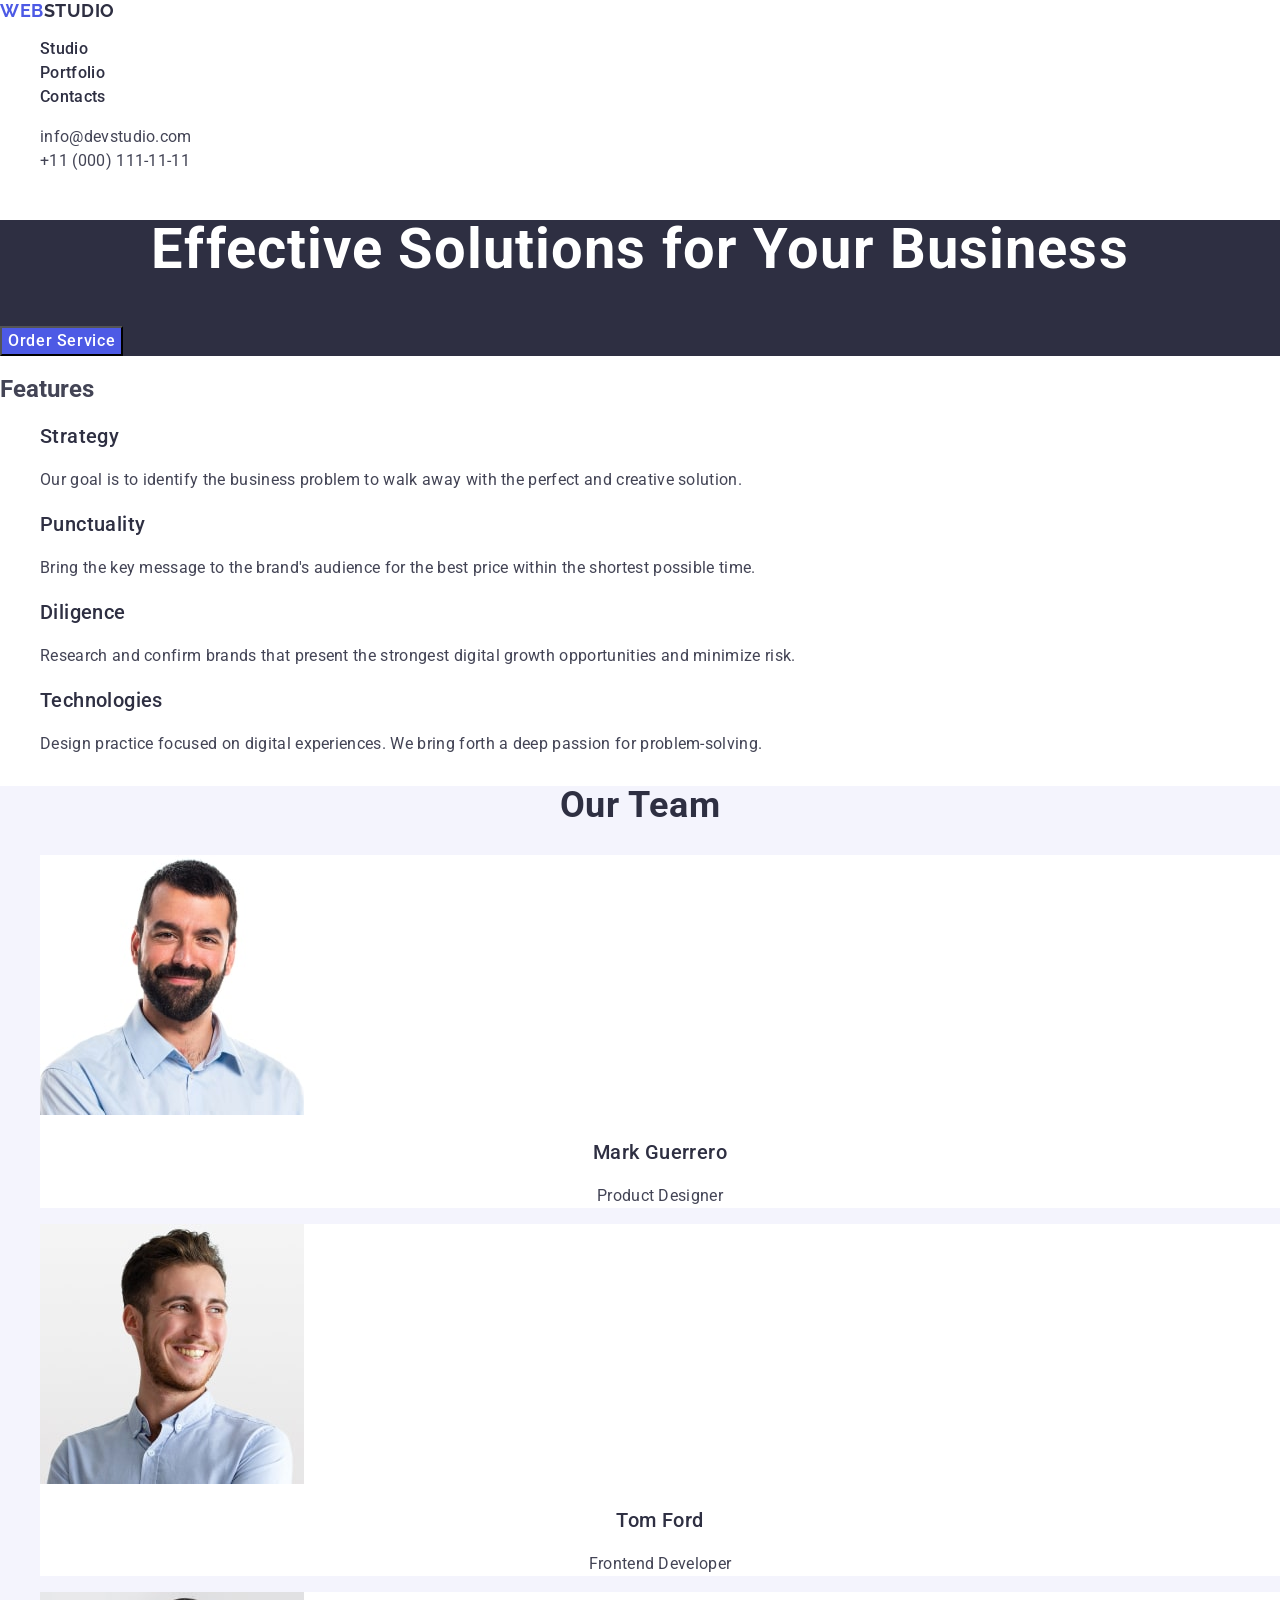
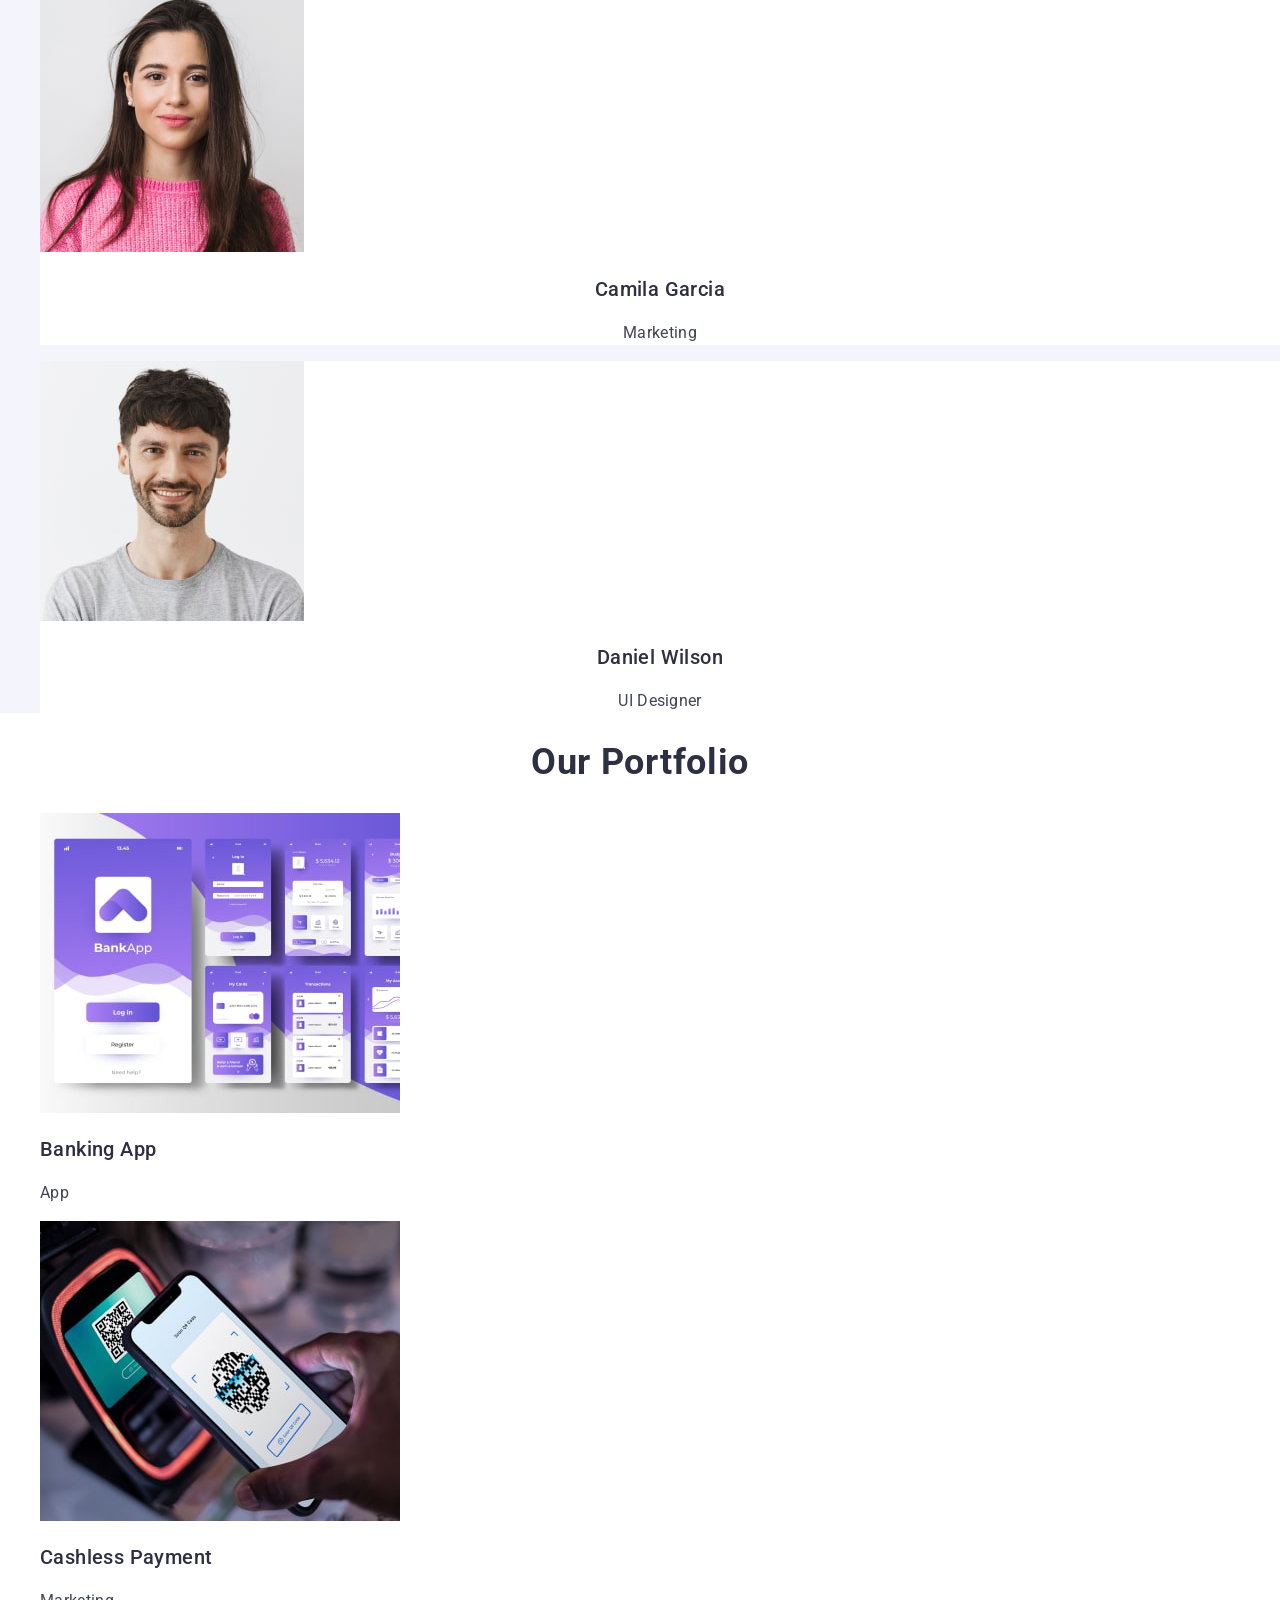
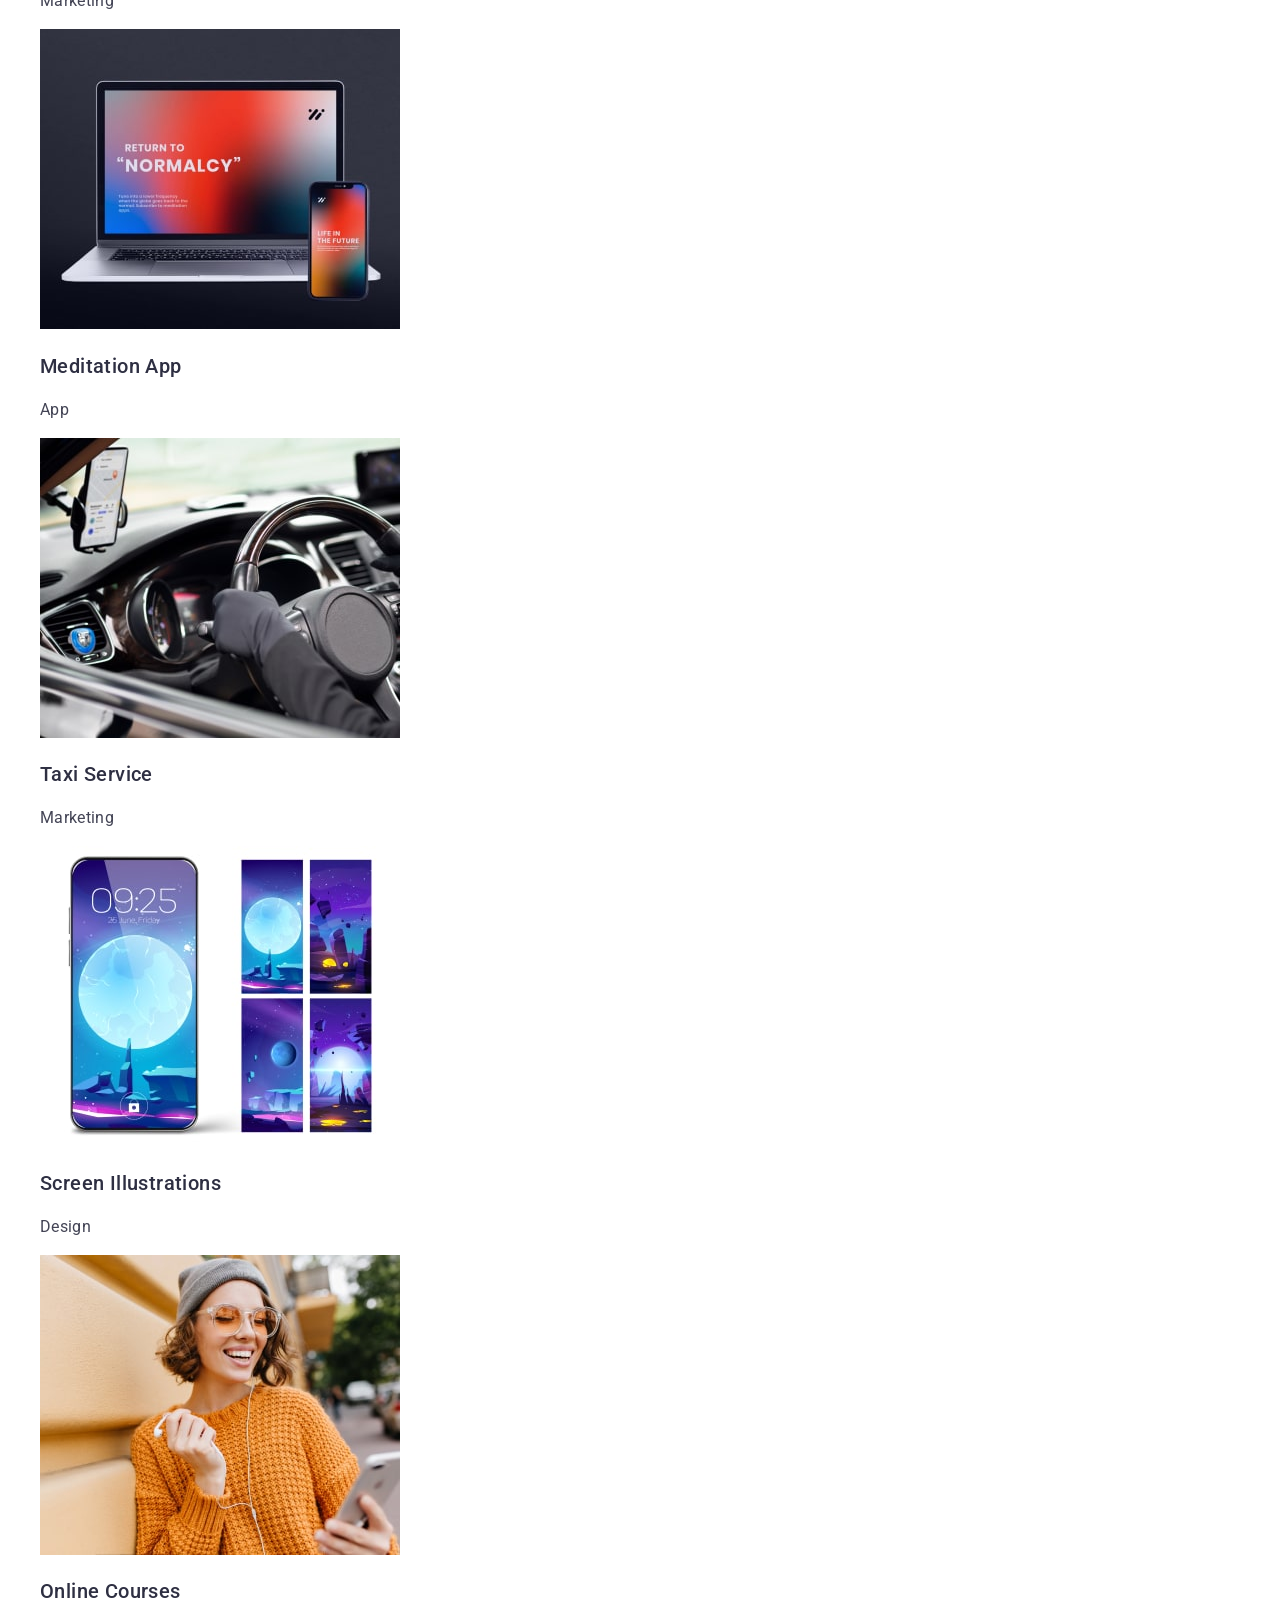
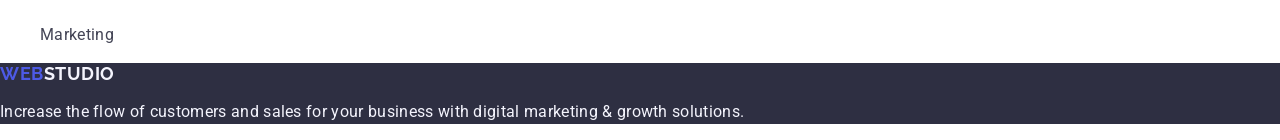
<file: index.html>
<!DOCTYPE html>
<html lang="en">
<head>
    <meta charset="UTF-8">
    <meta name="viewport" content="width=, initial-scale=1.0">
    <title>goit-markup-hw-02</title>
    <link rel="preconnect" href="https://fonts.googleapis.com">
    <link rel="preconnect" href="https://fonts.gstatic.com" crossorigin>
    <link href="https://fonts.googleapis.com/css2?family=Raleway:wght@700&family=Roboto:wght@400;500;700&display=swap"
    rel="stylesheet">   
    <link rel="stylesheet" href="https://cdnjs.cloudflare.com/ajax/libs/modern-normalize/2.0.0/modern-normalize.min.css"
        integrity="sha512-4xo8blKMVCiXpTaLzQSLSw3KFOVPWhm/TRtuPVc4WG6kUgjH6J03IBuG7JZPkcWMxJ5huwaBpOpnwYElP/m6wg=="
        crossorigin="anonymous" referrerpolicy="no-referrer" />
    <link rel="stylesheet" href="./css/styles.css" />
</head>

<body>
    <!-- Верхня лінія-->
    <header class="header">
        <nav class="header-navigation">
            <a class="header-logo" href="./index.html">Web<span class="header-accent">Studio</span></a>

            <ul class="header-menu-list">
                <li class="header-nav-item current"><a class="header-nav-link" href="./index.html">Studio</a></li>
                <li class="header-nav-item"><a class="header-nav-link" href="">Portfolio</a></li>
                <li class="header-nav-item"><a class="header-nav-link" href="">Contacts</a></li>
            </ul> 

        </nav>

        <address class="header-address">
            <ul class="header-address-list">
                <li class="header-address-item"><a class="header-address-link" href="mailto:info@devstudio.com">info@devstudio.com</a></li>
                <li class="header-address-item"><a class="header-address-link" href="tel:+110001111111">+11 (000) 111-11-11</a></li>
            </ul>
        </address>

    </header>

    <main>
        <section class="hero">

            <h1 class="hero-title">Effective Solutions for Your Business</h1>

            <button type="button" class="hero-btn">Order Service</button>

        </section>

        <section class="features">
            <h2 class="visually-hidden">Features</h2>
            <ul class="features-list">
                <li class="features-item">
                    <h3 class="features-subtitle">Strategy</h3>
                    <p class="features-item-text">Our goal is to identify the business problem to walk away with the perfect and creative solution.</p>
                </li>

                <li class="features-item">
                    <h3 class="features-subtitle">Punctuality</h3>
                    <p class="features-item-text">Bring the key message to the brand's audience for the best price within the shortest possible time.</p>
                </li>

                <li class="features-item">
                    <h3 class="features-subtitle">Diligence</h3>
                    <p class="features-item-text">Research and confirm brands that present the strongest digital growth opportunities and minimize risk.</p>
                </li>

                <li class="features-item">
                    <h3 class="features-subtitle">Technologies</h3>
                    <p class="features-item-text">Design practice focused on digital experiences. We bring forth a deep passion for problem-solving.</p>
                </li>

            </ul>

        </section>

        <!------ OUR TEAM -------->
        
        <section class="team">
            <h2 class="team-title">Our Team</h2>
            <ul class="team-list">
                <li class="team-item">
                    <img class="team-photo"
                    src="./images/img1.jpg" 
                    alt="Mark Guerrero"
                    width="264"
                    height="260">
                    <h3 class="team-subtitle">Mark Guerrero</h3>
                    <p class="team-item-text">Product Designer</p>
                </li>
            
                <li class="team-item">
                    <img class="team-photo"
                    src="./images/img2.jpg" 
                    alt="Tom Ford"
                    width="264"
                    height="260">
                    <h3 class="team-subtitle">Tom Ford</h3>
                    <p class="team-item-text">Frontend Developer</p>
                </li>
            
                <li class="team-item">
                    <img class="team-photo"
                    src="./images/img3.jpg" 
                    alt="Camila Garcia"
                    width="264"
                    height="260">
                    <h3 class="team-subtitle">Camila Garcia</h3>
                    <p class="team-item-text">Marketing</p>
                </li>
            
                <li class="team-item">
                    <img class="team-photo"
                    src="./images/img4.jpg" 
                    alt="Daniel Wilson"
                    width="264"
                    height="260">
                    <h3 class="team-subtitle">Daniel Wilson</h3>
                    <p class="team-item-text">UI Designer</p>
                </li>
            </ul>
        </section>

        <!-- -----PORTFOLIO---------->
        <section class="portfolio">

            <h2 class="portfolio-title">Our Portfolio</h2>

            <ul class="portfolio-list">
                <li class="portfolio-item">
                    <img class="portfolio-photo"
                    src="./images/img5.jpg" 
                    alt="Banking App"
                    width="360">
                    <h3 class="portfolio-subtitle">Banking App</h3>
                    <p class="portfolio-item-text">App</p>
                </li>
                <li class="portfolio-item">
                    <img class="portfolio-photo"
                    src="./images/img6.jpg" 
                    alt="Cashless Payment"
                    width="360">
                    <h3 class="portfolio-subtitle">Cashless Payment</h3>
                    <p class="portfolio-item-text">Marketing</p>
                <li class="portfolio-item">
                    <img class="portfolio-photo"
                    src="./images/img7.jpg" 
                    alt="Meditation App"
                    width="360">
                    <h3 class="portfolio-subtitle">Meditation App</h3>
                    <p class="portfolio-item-text">App</p>
                </li>
                <li class="portfolio-item">
                    <img class="portfolio-photo"
                    src="./images/img8.jpg" 
                    alt="Taxi Service"
                    width="360">
                    <h3 class="portfolio-subtitle">Taxi Service</h3>
                    <p class="portfolio-item-text">Marketing</p>
                </li>
                <li class="portfolio-item">
                    <img class="portfolio-photo"
                    src="./images/img9.jpg" 
                    alt="Screen Illustrations"
                    width="360">
                    <h3 class="portfolio-subtitle">Screen Illustrations</h3>
                    <p class="portfolio-item-text">Design</p>
                </li>
                <li class="portfolio-item">
                    <img class="portfolio-photo"
                    src="./images/img10.jpg" 
                    alt="Girl with phone"
                    width="360">
                    <h3 class="portfolio-subtitle">Online Courses</h3>
                    <p class="portfolio-item-text">Marketing</p>
                </li>
            </ul>
        </section>


    </main>

    <!-- FOOTER-->
    <footer class="footer">
        <a class="footer-logo" href="./index.html">Web<span class="footer-accent">Studio</span></a>

        <p class="footer-text">Increase the flow of customers and sales for your business with digital marketing & growth solutions.</p>

    </footer>

</body>
</html>
</file>
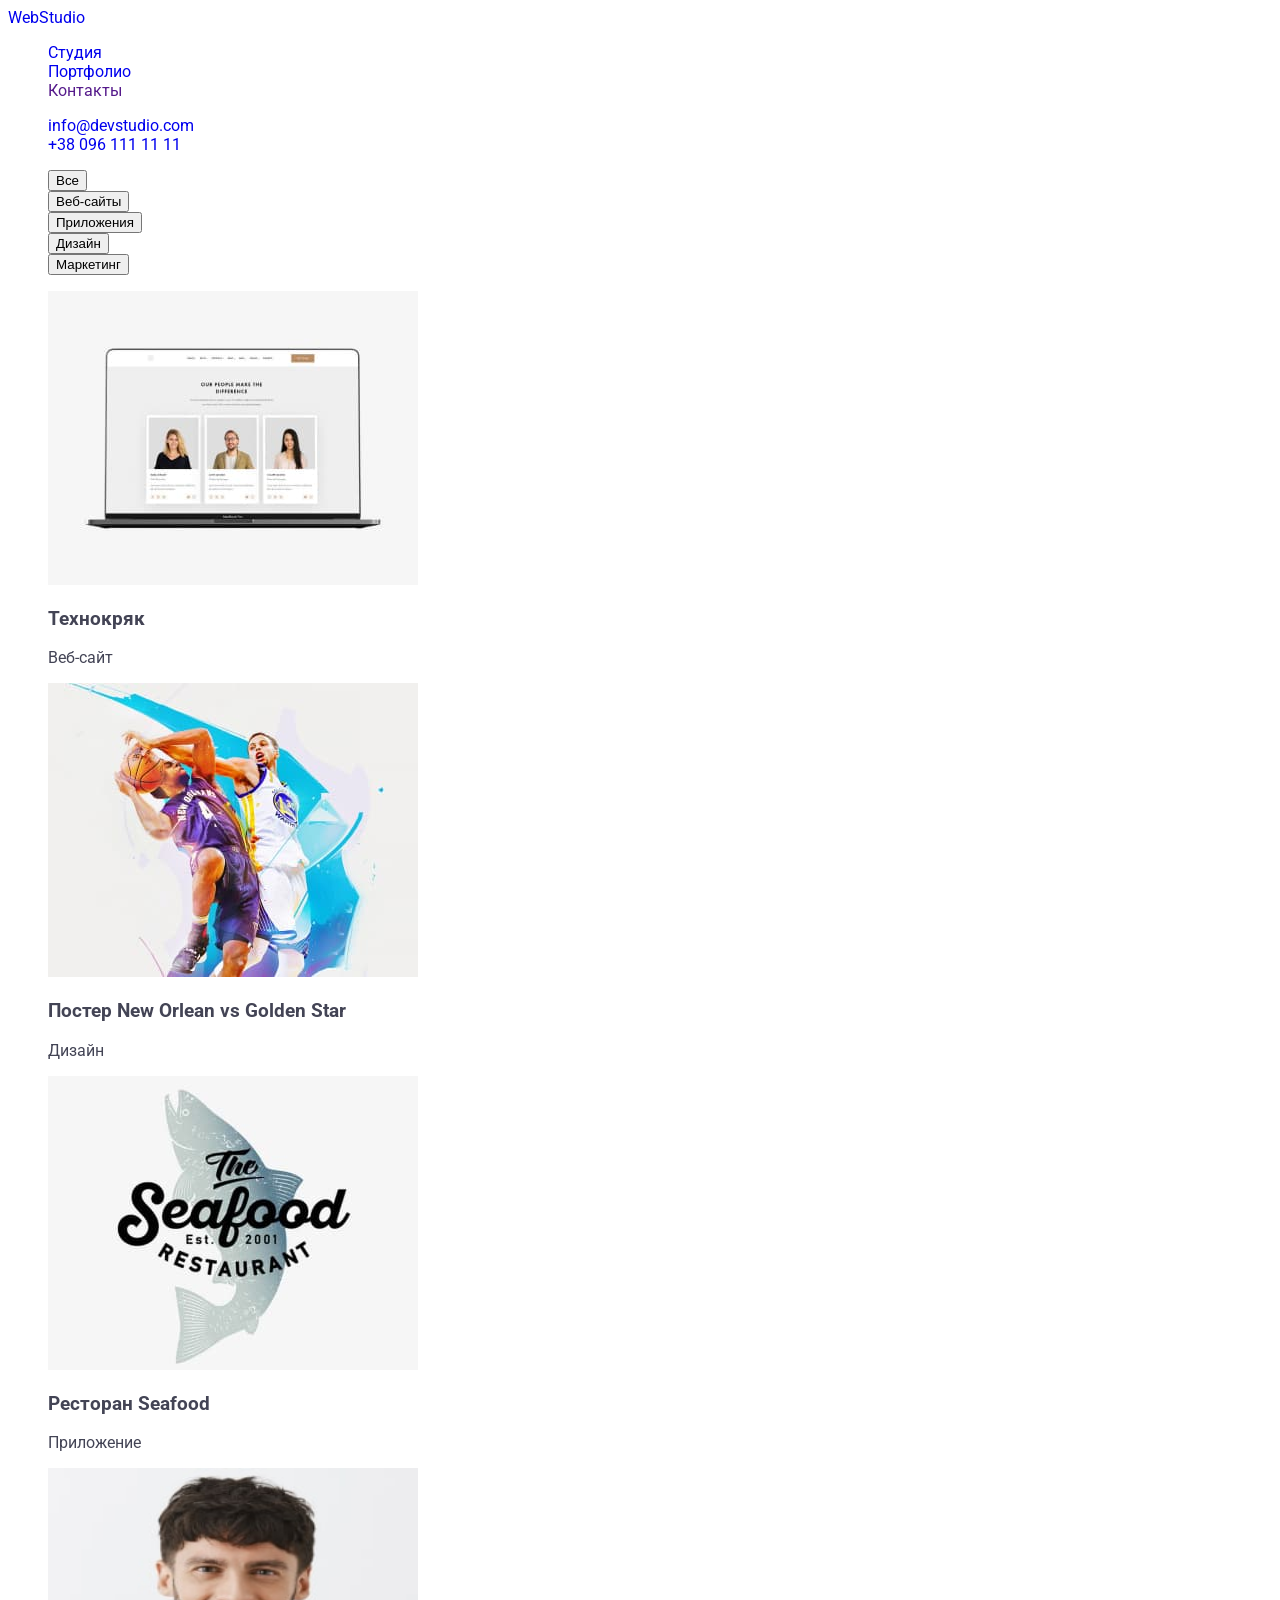
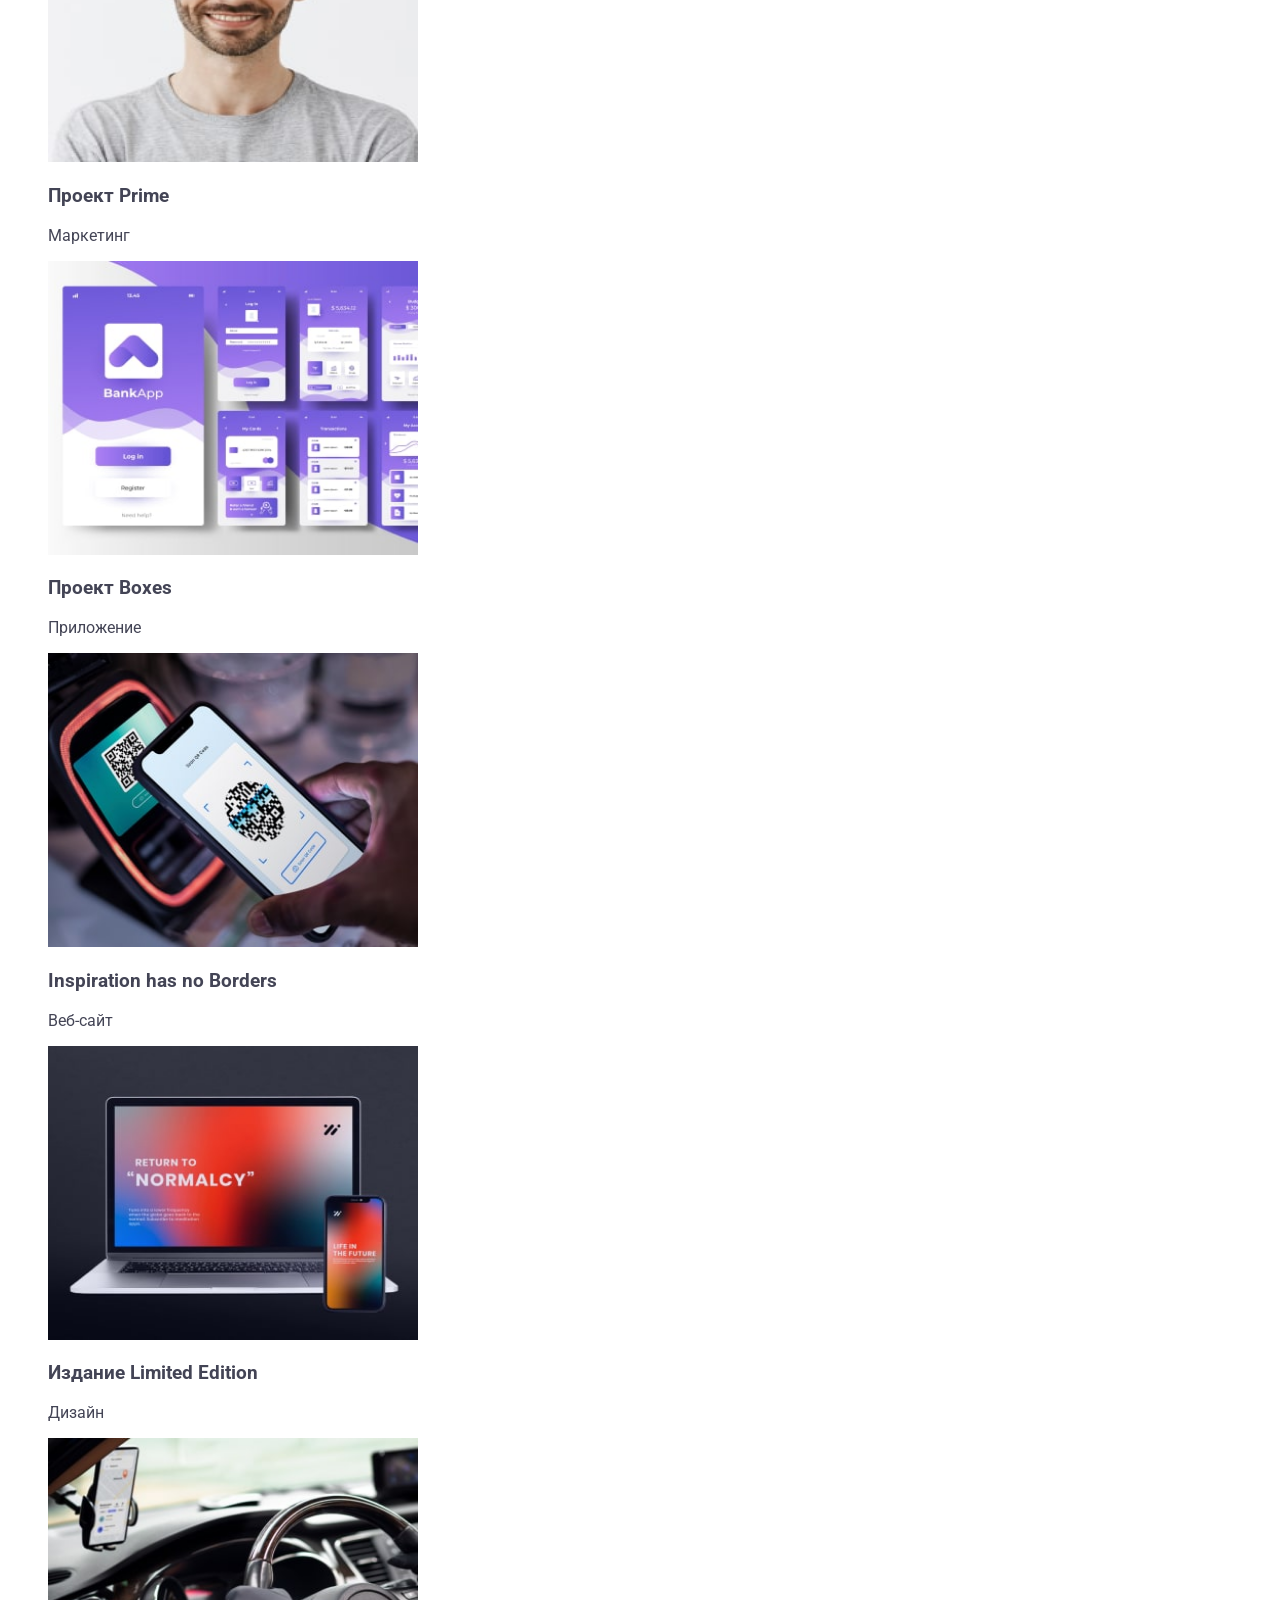
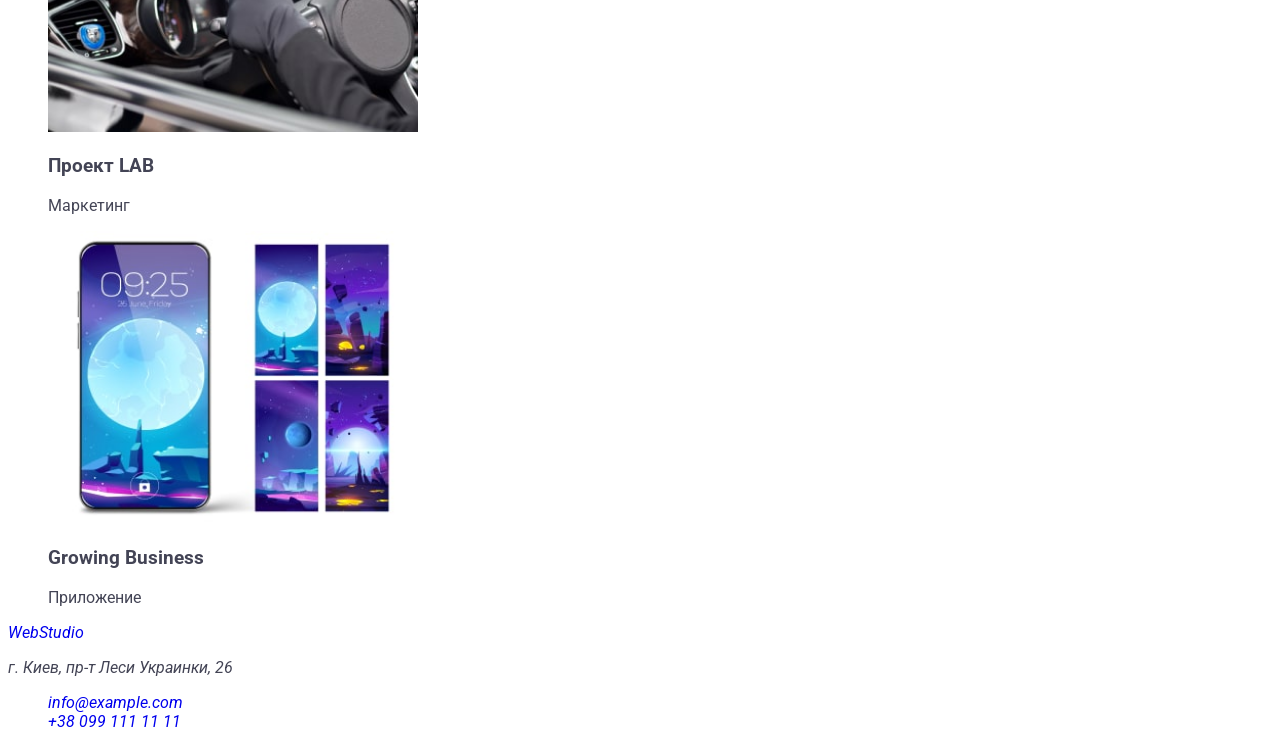
<file: portfolio.html>
<!DOCTYPE html>
<html lang="ru">
<head>
    <meta charset="UTF-8">
    <meta http-equiv="X-UA-Compatible" content="IE=edge">
    <meta name="viewport" content="width=device-width, initial-scale=1.0">
    <title>portfolio</title>
    <link rel="preconnect" href="https://fonts.gstatic.com">
    <link href="https://fonts.googleapis.com/css2?family=Raleway:wght@700&family=Roboto:wght@400;500;700;900&display=swap"
        rel="stylesheet">
    <link rel="stylesheet" href="./css/styles.css">
    
</head>
<body class="page">
    <!-- Верхня лінія-->
        <header class="">
            <nav class="nav">
                <a class="logo" href="./index.html">Web<span class="logo-header">Studio</span></a>
                <ul class="nav-list">
                    <li><a class="nav-adress" href="./index.html">Студия</a></li>
                    <li><a class="nav-adress current" href="./portfolio.html">Портфолио</a></li>
                    <li><a class="nav-adress" href="">Контакты</a></li>
                </ul>
             </nav>
                <ul class="nav-list">
                    <li class="nav-item">
                        <a class="mail-list" href="mailto:info@devstudio.com">info@devstudio.com</a>
                    </li>
                    <li class="nav-item">
                        <a class="tel-list" href="tel:+380961111111">+38 096 111 11 11</a>
                    </li>
        </ul>
    </header>
   <!-- filters -->
  <main>
        <section class="filter-container section">
            <h1 hidden>Портфолио</h1>
            <ul class="filter-options">
                <li class="filter-item">
                    <button class="filter-button" type="button">Все</button>
                </li>
                <li class="filter-item">
                    <button class="filter-button" type="button">Веб-сайты</button>
                </li>
                <li class="filter-item">
                    <button class="filter-button" type="button">Приложения</button>
                </li>
                <li class="filter-item">
                    <button class="filter-button" type="button">Дизайн</button>
                </li>
                <li class="filter-item">
                    <button class="filter-button" type="button">Маркетинг</button>
                </li>
            </ul>

            <ul class="projects-list">
                <li class="project-item">
                    <img class="item-img" src="./images/img11.jpg" alt="Технокряк" width="370" height="294">
                    <div class="title-card">
                        <h3 class="project-title">Технокряк</h3>
                        <p class="project-description">Веб-сайт</p>
                    </div>
                </li>
                <li class="project-item">
                    <img class="projects-list" src="./images/img22.jpg" alt="Постер New Orlean vs Golden Star" width="370"
                        height="294">
                    <div class="title-card">
                        <h3 class="project-title">Постер New Orlean vs Golden Star</h3>
                        <p class="project-description">Дизайн</p>
                    </div>
                </li>
                <li class="project-item">
                    <img class="item-img" src="./images/img33.jpg" alt="Ресторан Seafood" width="370" height="294">
                    <div class="title-card">
                        <h3 class="project-title">Ресторан Seafood</h3>
                        <p class="project-description">Приложение</p>
                    </div>
                </li>
                <li class="project-item">
                    <img class="item-img" src="./images/img4.jpg" alt="Проект Prime" width="370" height="294">
                    <div class="title-card">
                        <h3 class="project-title">Проект Prime</h3>
                        <p class="project-description">Маркетинг</p>
                    </div>
                </li>
                <li class="project-item">
                    <img class="item-img" src="./images/img5.jpg" alt="Проект Boxes" width="370" height="294">
                    <div class="title-card">
                        <h3 class="project-title">Проект Boxes</h3>
                        <p class="project-description">Приложение</p>
                    </div>
                </li>
                <li class="project-item">
                    <img class="item-img" src="./images/img6.jpg" alt="Inspiration has no Borders" width="370" height="294">
                    <div class="title-card">
                        <h3 class="project-title">Inspiration has no Borders</h3>
                        <p class="project-description">Веб-сайт</p>
                    </div>
                </li>
                <li class="project-item">
                    <img class="item-img" src="./images/img7.jpg" alt="Издание Limited Edition" width="370" height="294">
                    <div class="title-card">
                        <h3 class="project-title">Издание Limited Edition</h3>
                        <p class="project-description">Дизайн</p>
                    </div>
                </li>
                <li class="project-item">
                    <img class="item-img" src="./images/img8.jpg" alt="Проект LAB" width="370" height="294">
                    <div class="title-card">
                        <h3 class="project-title">Проект LAB</h3>
                        <p class="project-description">Маркетинг</p>
                    </div>
                </li>
                <li class="project-item">
                    <img class="item-img" src="./images/img9.jpg" alt="Growing Business" width="370" height="294">
                    <div class="title-card">
                        <h3 class="project-title">Growing Business</h3>
                        <p class="project-description">Приложение</p>
                    </div>
                </li>
            </ul>
        </section>
    </main>

    <!-- Подвал -->
    <footer class="footer-bg">
        <address class="adress-list">
            <a class="logo" href="./portfolio.html">Web<span class="logo-white">Studio</span></a>
            <p class="adress-owner">г. Киев, пр-т Леси Украинки, 26</p>   
            <ul class="footer-link">
                <li class="adress-item">
                    <a class="mail-link" href="mailto:info@example.com">info@example.com</a>
                </li>
                <li class="adress-item">
                    <a class="tel-link" href="+380991111111">+38 099 111 11 11</a>
                </li>
            </ul>
        </address>
    
    </footer>
</body>
</html>
</file>
<file: css/styles.css>
:root {
    --iris: #4d5ae5;
    --ocean: #404bbf;
    --navy-blue: #2e2f42;
    --green: #31d0aa;
    --slate: #434455;
    --light-slate: #8e8f99;
    --cornflower: #e7e9fc;
    --cloud: #f4f4fd;
    --navy-blue-modal: rgba(46, 47, 66, 0.4);
    --grey: rgba(46, 47, 66, 0.7);
    --white: #fff;
    --dairy: #fcfcfc;
}
/* :root {
    --font-family: "Roboto", sans-serif;
    --second-family: "Raleway", sans-serif;
} */

body {
    font-family: 'Roboto', sans-serif;
    color: #434455;
    background-color: #FFFFFF;
}

 ul {
    list-style-type: none;
 }

 a {
    text-decoration: none;
 }

 button {
    cursor: pointer;
 }

   
/* --------------------HEADER----------------------- */
 .header-logo {
    font-family: "Raleway", sans-serif;
    font-weight: 700;
    font-size: 18px;
    line-height: 1.17;
    letter-spacing: 0.03em;
    text-transform: uppercase;
    color: var(--iris);
 }

 .header-accent {
   color: var(--navy-blue);
 }
 
 .header-nav-link {
    font-weight: 500;
    font-size: 16px;
    line-height: 1.50;
    letter-spacing: 0.02em;
    color: var(--navy-blue);
    
 }

 .header-address {
    font-style: normal;
 }


.header-nav-link:hover,
.header-nav-link:focus {
    color: #404bbf;
}

.header-address-link:hover,
.header-address-link:focus {
    color: #404bbf;
}


 .header-address-link {
    font-weight: 400;
    font-size: 16px;
    line-height: 1.50;
    letter-spacing: 0.02em;
    color: var(--slate);
    font-style: normal;

 }

 .hero {
    background-color: #2e2f42;
}

.hero-title {
    font-weight: 700;
    font-size: 56px;
    line-height: 1.07;
    letter-spacing: 0.02em;
    text-align: center;
    /* color: #d9d9d9; */
    color: #ffffff
}
 
 .hero-btn {
    font-family: "Roboto", sans-serif;
    font-weight: 500;
    font-size: 16px;
    line-height: 1.50;
    letter-spacing: 0.04em;
    color: var(--white);
    background: var(--iris);
 }
   
 .hero-btn:hover,
 .hero-btn:focus {
    background-color: #404BBF;
 }


 /*------------- FEATURES--------- */
 .features-subtitle {
    font-weight: 500;
    font-size: 20px;
    line-height: 1.20;
    letter-spacing: 0.02em;
    color: var(--navy-blue);
 }

 .features-item-text {
    /* font-weight: 400; */
    font-size: 16px;
    line-height: 1.50;
    letter-spacing: 0.02em;
    color: var(--slate);
 }

 /* -----------OUR TEAM------- */
.team {
    background-color: #F4F4FD;
}

.team-item {
    background-color: #FFFFFF;
}

 .team-title {
    font-weight: 700;
    font-size: 36px;
    line-height: 1.11;
    letter-spacing: 0.02em;
    text-align: center;
    color: var(--navy-blue);
    text-transform: capitalize;
 }

.team-subtitle {
    font-weight: 500;
    font-size: 20px;
    line-height: 1.20;
    letter-spacing: 0.02em;
    text-align: center;
    color: var(--navy-blue);
    
}

.team-item-text {
    font-size: 16px;
    line-height: 1.50;
    letter-spacing: 0.02em;
    text-align: center;
    color: var(--slate);
}

/* ------OUR PORTFOLIO------ */
.portfolio-title {
    font-weight: 700;
    font-size: 36px;
    line-height: 1.11;
    text-align: center;
    letter-spacing: 0.02em;
    color: var(--navy-blue);
    text-transform: capitalize;
}

.portfolio-subtitle {
    font-weight: 500;
    font-size: 20px;
    line-height: 1.20;
    letter-spacing: 0.02em;
    color: var(--navy-blue);
}

.portfolio-item-text {
    font-size: 16px;
    line-height: 1.50;
    letter-spacing: 0.02em;
    color: var(--slate);
}

/* -------Footer-------- */
.footer {
    background-color: #2e2f42;
}

.footer-logo {
    font-family: "Raleway", sans-serif;
    font-weight: 700;
    font-size: 18px;
    line-height: 1.17;
    letter-spacing: 0.03em;
    text-transform: uppercase;
    color: var(--iris);
}

.footer-accent{
    color: var(--cloud);
}

.footer-text {
    font-size: 16px;
    line-height: 1.50;
    letter-spacing: 0.02em;
    color: var(--cloud);
    line-height: 1.5;
    color:#F4F4FD;
}
</file>
